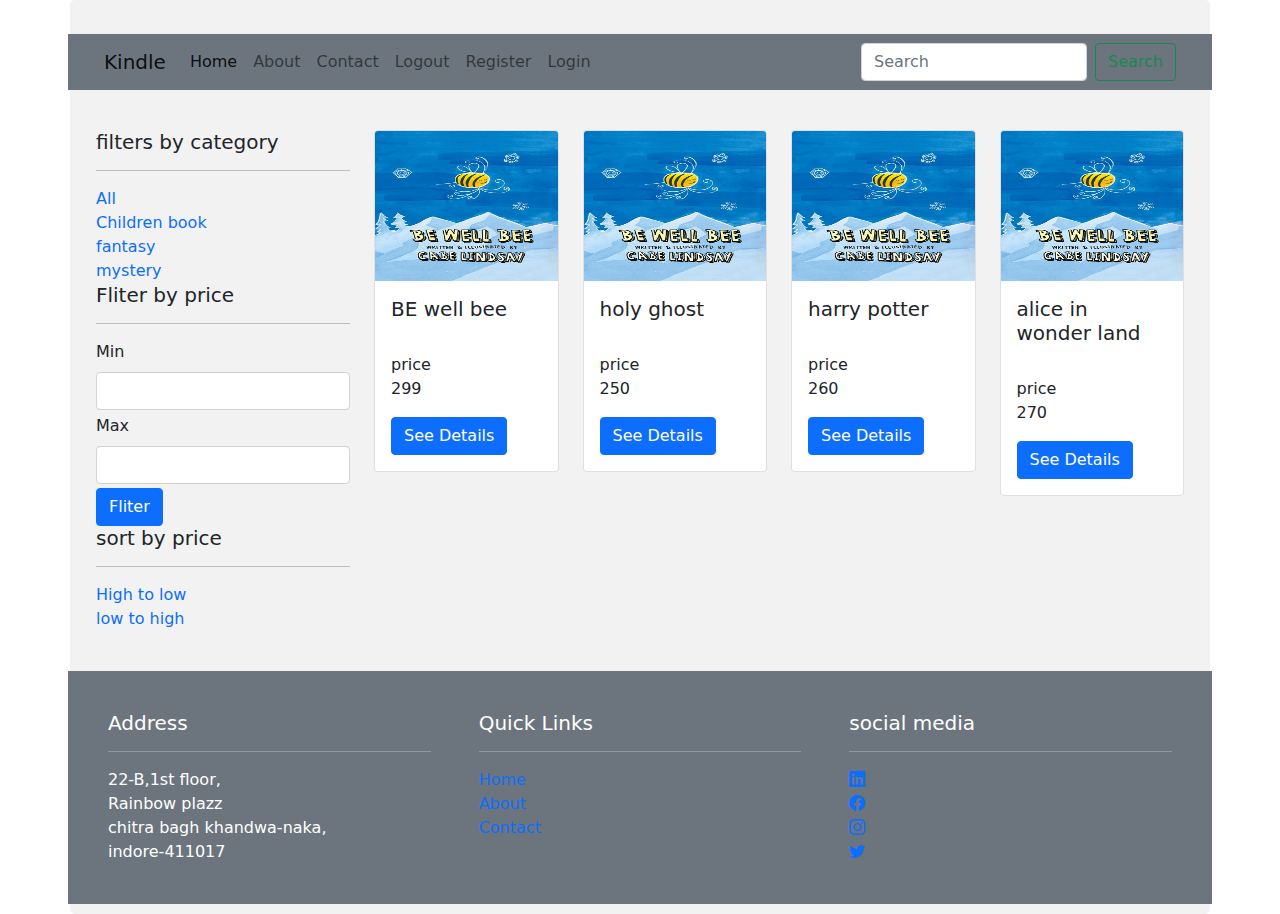
<file: index.html>
<!DOCTYPE html>
<html lang="en">
<head>
    <meta charset="UTF-8">
    <meta name="viewport" content="width=device-width, initial-scale=1.0">
    <title>offline bootstrap</title>
    <link href="static/css/bootstrap.min.css" rel="stylesheet">
    <link rel="stylesheet" href="static/css/style.css">
    <link rel="stylesheet" href="https://cdn.jsdelivr.net/npm/bootstrap-icons@1.11.3/font/bootstrap-icons.min.css">
</head>
<body>
    <div class="container">
      <div class="row mt-4"><!--Header section start or 1st row start-->
        <nav class="navbar navbar-expand-lg navbar-light bg-secondary text-white">
            <div class="container-fluid">
              <a class="navbar-brand" href="#">Kindle</a>
              <button class="navbar-toggler" type="button" data-bs-toggle="collapse" data-bs-target="#navbarSupportedContent" aria-controls="navbarSupportedContent" aria-expanded="false" aria-label="Toggle navigation">
                <span class="navbar-toggler-icon"></span>
              </button>
              <div class="collapse navbar-collapse" id="navbarSupportedContent">
                <ul class="navbar-nav me-auto mb-2 mb-lg-0">
                  <li class="nav-item">
                    <a class="nav-link active" aria-current="page" href="index.html">Home</a>
                  </li>
                  <li class="nav-item">
                    <a class="nav-link" href="About.html">About</a>
                  </li>
                  <li class="nav-item">
                    <a class="nav-link" href="Contact.html">Contact</a>
                  </li>
                  <li class="nav-item">
                    <a class="nav-link" href="#">Logout</a>
                  </li>
                  <li class="nav-item">
                    <a class="nav-link" href="register.html">Register</a>
                  </li>
                  <li class="nav-item">
                    <a class="nav-link" href="login.html">Login</a>
                  </li>
                  </ul>
                <form class="d-flex">
                  <input class="form-control me-2" type="search" placeholder="Search" aria-label="Search">
                  <button class="btn btn-outline-success" type="submit">Search</button>
                </form>
              </div>
            </div>
          </nav>
      </div><!--Header section end or 1st row end-->

      <div class="row mt-4 p-3"><!--main section start or 2nd row start-->
         <div class="col-md-3"><!--side bar start-->
          <h5>filters by category</h5><hr>
          <a href="#">All</a><br>
          <a href="#">Children book</a><br>
          <a href="#">fantasy</a><br>
          <a href="#">mystery</a><br>

          <h5>Fliter by price</h5><hr>
          <from action="#" method="get">
            <div class="mb-1">
              <label for="input1" class="form-label">Min</label>
              <input type="number" class="form-control" id="input1">
            </div>
            <div class="mb-1">
              <label for="input2" class="form-label">Max</label>
              <input type="number" class="form-control" id="input2">
            </div>
            
            <button type="submit" class="btn btn-primary">Fliter</button>
          </from>
          <br>
          <h5>sort by price</h5><hr>
          <a href="#">High to low</a><br>
          <a href="#">low to high</a><br>
         </div><!--side bar end-->
         
         <div class="col-md-9"><!---product list section start-->
          <div class="row">
            <div class="col-md-3">
              <div class="card" style="width: 100%;">
                <img src="static/images/be_well_bee.jpg" class="card-img-top" alt="..."height="150px">
                <div class="card-body">
                  <h5 class="card-title">BE well bee</h5>
                  <p class="card-text"><br>price <br>299</p>
                  <a href="product_detail.html" class="btn btn-primary">See Details</a>
                </div>
              </div>
            </div><!--product 1 end-->
            <div class="col-md-3">
              <div class="card" style="width: 100%;">
                <img src="static/images/be_well_bee.jpg" class="card-img-top" alt="..."height="150px">
                <div class="card-body">
                  <h5 class="card-title">holy ghost</h5>
                  <p class="card-text"><br>price <br>250</p>
                  <a href="product_detail.html" class="btn btn-primary">See Details</a>
                </div>
              </div>
            </div><!--product 2 end-->
            <div class="col-md-3">
              <div class="card" style="width: 100%;">
                <img src="static/images/be_well_bee.jpg" class="card-img-top" alt="..."height="150px">
                <div class="card-body">
                  <h5 class="card-title">harry potter</h5>
                  <p class="card-text"><br>price <br>260</p>
                  <a href="product_detail.html" class="btn btn-primary">See Details</a>
                </div>
              </div>
            </div><!--product 3 end-->
            <div class="col-md-3">
              <div class="card" style="width: 100%;">
                <img src="static/images/be_well_bee.jpg" class="card-img-top" alt="..."height="150px">
                <div class="card-body">
                  <h5 class="card-title">alice in wonder land</h5>
                  <p class="card-text"><br>price <br>270</p>
                  <a href="product_detail.html" class="btn btn-primary">See Details</a>
                </div>
              </div>
            </div><!--product 4 end-->
          </div> 
         </div><!---product list section end-->
      </div><!--main section end or 2nd row end-->

      <div class="row mt-4 p-3 bg-secondary text-white"><!--footer section start or 3rd row start-->
          <div class="col-md-4 p-4">
            <h5>Address</h5><hr>  
            22-B,1st floor,<br>
            Rainbow plazz<br>
            chitra bagh khandwa-naka,<br>
            indore-411017
          </div>
          <div class="col-md-4 p-4">
            <h5>Quick Links</h5><hr>
            <a href="index.html">Home</a><br>
            <a href="">About</a><br>
            <a href="">Contact</a>
          </div>
          <div class="col-md-4 p-4">
            <h5>social media</h5><hr>
            <a href=""><i class="bi bi-linkedin"></i></a><br>
            <a href=""><i class="bi bi-facebook"></i></a><br>
            <a href=""><i class="bi bi-instagram"></i></a><br>
            <a href=""><i class="bi bi-twitter"></i></a><br>                                       
          </div>
      </div><!--footer section end or 3rd row end-->
      

    </div>

    <script src="static/js/bootstrap.min.js"></script>
    <script src="static/js/pooper.js"></script>
</body>
</html>
</file>
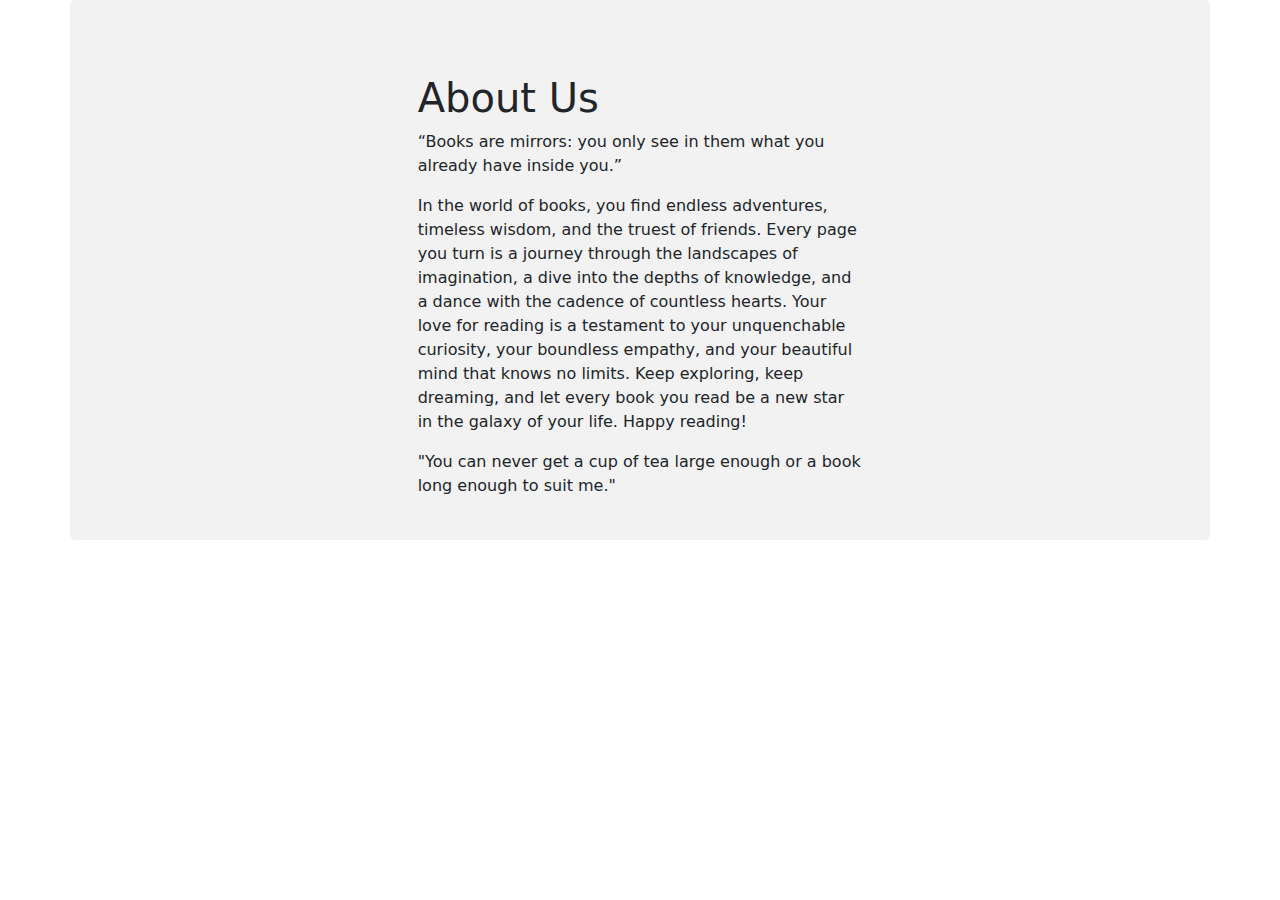
<file: About.html>
<!DOCTYPE html>
<html lang="en">
<head>
    <meta charset="UTF-8">
    <meta name="viewport" content="width=device-width, initial-scale=1.0">
    <title>offline bootstrap</title>
    <link href="static/css/bootstrap.min.css" rel="stylesheet">
    <link rel="stylesheet" href="static/css/style.css">
</head>
<body>
    <div class="container">
      <div class="row mt-5">
        <div class="col-md-5 mx-auto p-3">
          <div class="about-section">
            <h1>About Us </h1>
            <p>“Books are mirrors: you only see in them what you already have inside you.”</p>
            <p>In the world of books, you find endless adventures, timeless wisdom, and the truest of friends. 
              Every page you turn is a journey through the landscapes of imagination, a dive into the depths of knowledge, and a dance with the cadence of countless hearts.
               Your love for reading is a testament to your unquenchable curiosity, your boundless empathy, and your beautiful mind that knows no limits. 
               Keep exploring, keep dreaming, and let every book you read be a new star in the galaxy of your life. Happy reading!</p>
              
                <p>"You can never get a cup of tea large enough or a book long enough to suit me."</p>
          </div>

        </div>
      </div>
    </div>
    <script src="static/js/bootstrap.min.js"></script>
    <script src="static/js/pooper.js"></script>
</body>
</html>
</file>
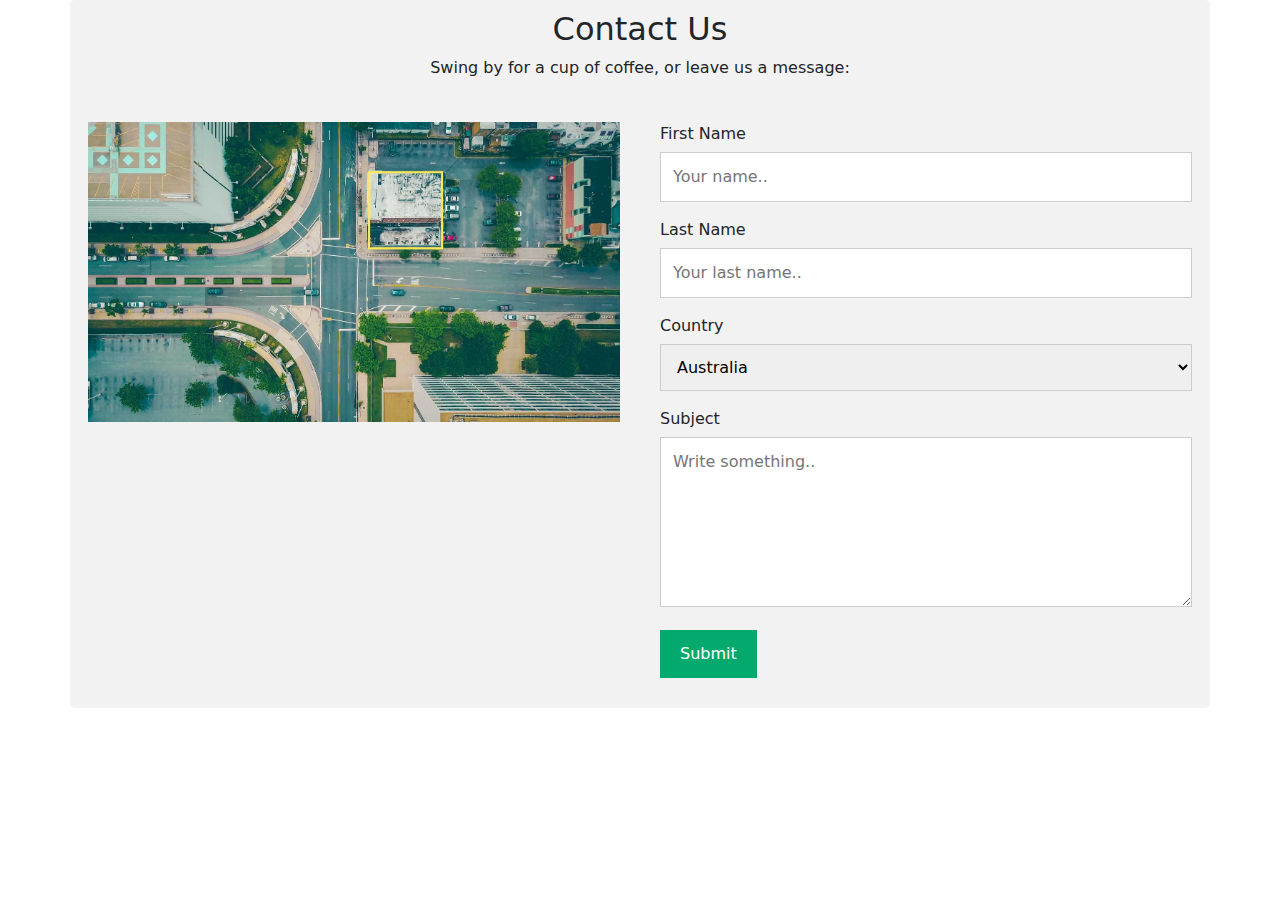
<file: Contact.html>
<!DOCTYPE html>
<html lang="en">
<head>
    <meta charset="UTF-8">
    <meta name="viewport" content="width=device-width, initial-scale=1.0">
    <title>offline bootstrap</title>
    <link href="static/css/bootstrap.min.css" rel="stylesheet">
    <link rel="stylesheet" href="static/css/style.css">
</head>
<body>
    <div class="container">
        <div style="text-align:center">
          <h2>Contact Us</h2>
          <p>Swing by for a cup of coffee, or leave us a message:</p>
        </div>
        <div class="row">
          <div class="column">
            <img src="static/images/map.jpg" style="width:100%">
          </div>
          <div class="column">
            <form action="get">
              <label for="fname">First Name</label>
              <input type="text" id="fname" name="firstname" placeholder="Your name..">
              <label for="lname">Last Name</label>
              <input type="text" id="lname" name="lastname" placeholder="Your last name..">
              <label for="country">Country</label>
              <select id="country" name="country">
                <option value="australia">Australia</option>
                <option value="canada">Canada</option>
                <option value="usa">USA</option>
              </select>
              <label for="subject">Subject</label>
              <textarea id="subject" name="subject" placeholder="Write something.." style="height:170px"></textarea>
              <input type="submit" value="Submit">
            </form>
          </div>
        </div>
      </div>
    <script src="static/js/bootstrap.min.js"></script>
    <script src="static/js/pooper.js"></script>
</body>
</html>
</file>
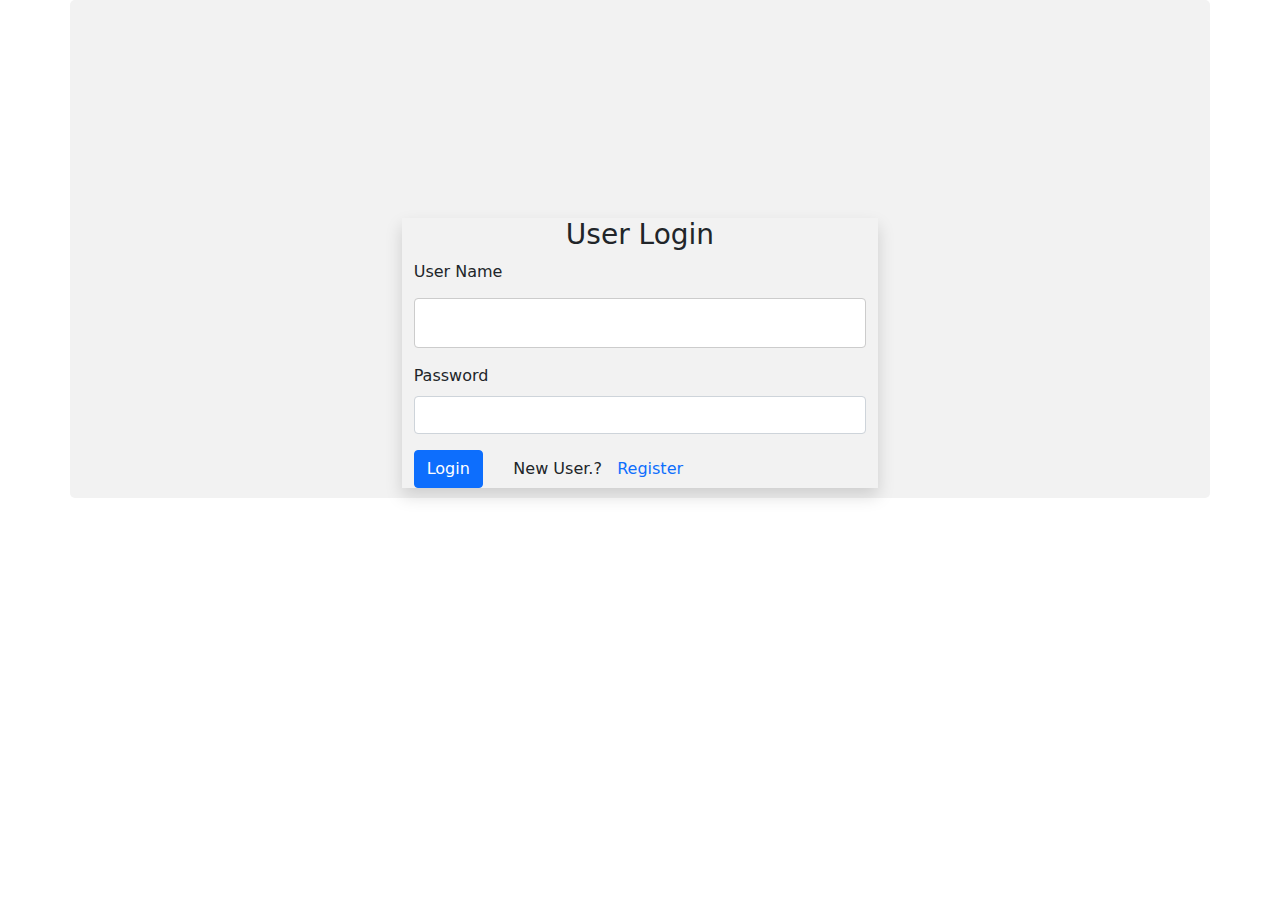
<file: login.html>
<!DOCTYPE html>
<html lang="en">
<head>
    <meta charset="UTF-8">
    <meta name="viewport" content="width=device-width, initial-scale=1.0">
    <title>offline bootstrap</title>
    <link href="static/css/bootstrap.min.css" rel="stylesheet">
    <link rel="stylesheet" href="static/css/style.css">
</head>
<body>
    <div class="container">
      <div class="row mt-8">
        <div class="col-md-5 mx-auto shadow " style="margin-top: 13rem;">
            <form method="post">
                <h3 style="text-align: center;">User Login</h3>
                <div class="mb-3">
                    <label for="input4" class="form-label">User Name</label>
                    <input type="text" class="form-control" id="input4">
                  </div>
                  
                  <div class="mb-3">
                    <label for="input2" class="form-label">Password</label>
                    <input type="password" class="form-control" id="input2">
                  </div>
                  
                  <button type="submit" class="btn btn-primary">Login</button>
                  &nbsp; &nbsp;&nbsp; New User.? &nbsp; <a href="register.html">Register</a>
            </form>

        </div>
      </div>
    </div>
    <script src="static/js/bootstrap.min.js"></script>
    <script src="static/js/pooper.js"></script>
</body>
</html>
</file>
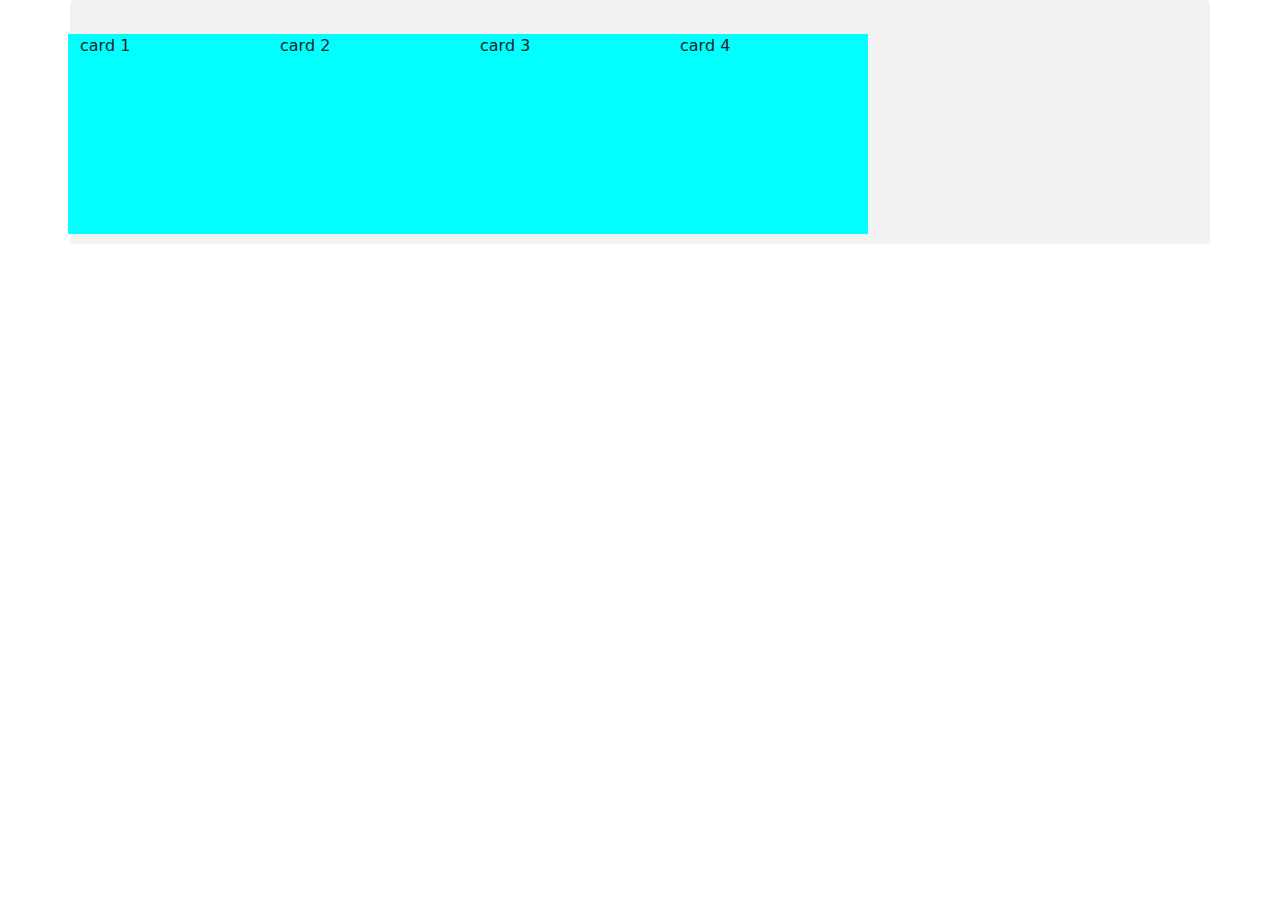
<file: offlineindex.html>
<!DOCTYPE html>
<html lang="en">
<head>
    <meta charset="UTF-8">
    <meta name="viewport" content="width=device-width, initial-scale=1.0">
    <title>offline bootstrap</title>
    <link href="static/css/bootstrap.min.css" rel="stylesheet">
    <link rel="stylesheet" href="static/css/style.css">
</head>
<body>
    <div class="container">
      <div class="row mt-4">
        <div class="col-sm-6 col-md-3 box ">
            card 1 
        </div>
        <div class="col-sm-6 col-md-3 box ">
            card 2
        </div>
        <div class="col-sm-6 col-md-3 box ">
            card 3
        </div>
        <div class="col-sm-6 col-md-3 box ">
            card 4
        </div>

      </div>
    </div>
    <script src="static/js/bootstrap.min.js"></script>
    <script src="static/js/pooper.js"></script>
</body>
</html>
</file>
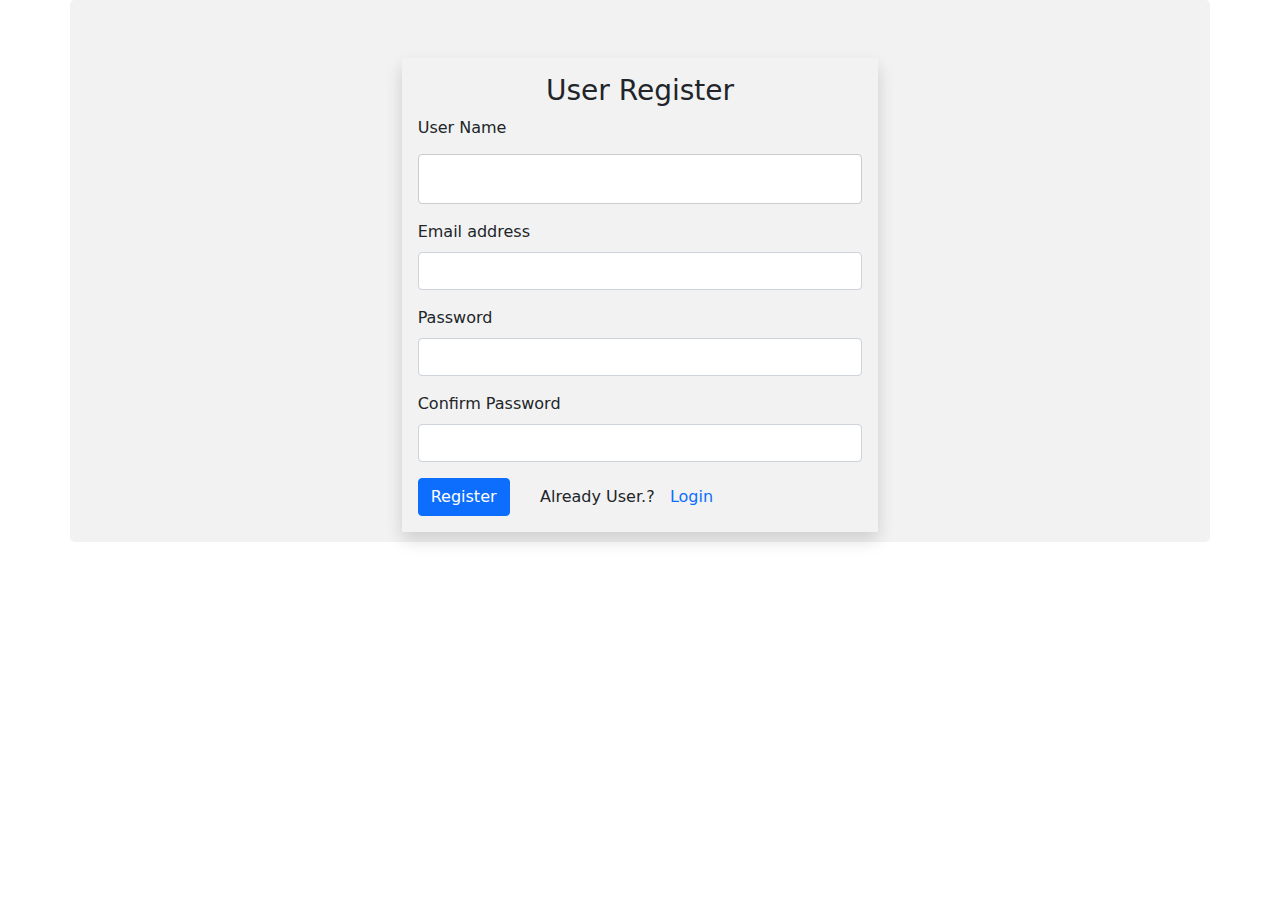
<file: register.html>
<!DOCTYPE html>
<html lang="en">
<head>
    <meta charset="UTF-8">
    <meta name="viewport" content="width=device-width, initial-scale=1.0">
    <title>offline bootstrap</title>
    <link href="static/css/bootstrap.min.css" rel="stylesheet">
    <link rel="stylesheet" href="static/css/style.css">
</head>
<body>
    <div class="container">
      <div class="row mt-5">
        <div class="col-md-5 mx-auto shadow p-3">
            <form method="post">
                <h3 style="text-align: center;">User Register</h3>
                <div class="mb-3">
                    <label for="input4" class="form-label">User Name</label>
                    <input type="text" class="form-control" id="input4">
                  </div>
                  <div class="mb-3">
                    <label for="input1" class="form-label">Email address</label>
                    <input type="email" class="form-control" id="input1" aria-describedby="emailHelp">
                    </div>
                  <div class="mb-3">
                    <label for="input2" class="form-label">Password</label>
                    <input type="password" class="form-control" id="input2">
                  </div>
                  <div class="mb-3">
                    <label for="input3" class="form-label"> Confirm Password</label>
                    <input type="password" class="form-control" id="input3">
                  </div>
                  <button type="submit" class="btn btn-primary">Register</button>
                  &nbsp; &nbsp;&nbsp; Already User.? &nbsp; <a href="login.html">Login</a>
            </form>

        </div>
      </div>
    </div>
    <script src="static/js/bootstrap.min.js"></script>
    <script src="static/js/pooper.js"></script>
</body>
</html>
</file>
<file: static/css/style.css>
.box{
    height: 200px;
    width: 200px;
    background-color: aqua;
}
a{
    text-decoration: none;
}
* {
    box-sizing: border-box;
  }
  
  input[type=text], select, textarea {
    width: 100%;
    padding: 12px;
    border: 1px solid #ccc;
    margin-top: 6px;
    margin-bottom: 16px;
    resize: vertical;
  }
  
  input[type=submit] {
    background-color: #04AA6D;
    color: white;
    padding: 12px 20px;
    border: none;
    cursor: pointer;
  }
  
  input[type=submit]:hover {
    background-color: #45a049;
  }
  
  
  .container {
    border-radius: 5px;
    background-color: #f2f2f2;
    padding: 10px;
  }
  
  
  .column {
    float: left;
    width: 50%;
    margin-top: 6px;
    padding: 20px;
  }
  
  
  .row:after {
    content: "";
    display: table;
    clear: both;
  }
  
 
  @media screen and (max-width: 600px) {
    .column, input[type=submit] {
      width: 100%;
      margin-top: 0;
    }
  }
</file>
